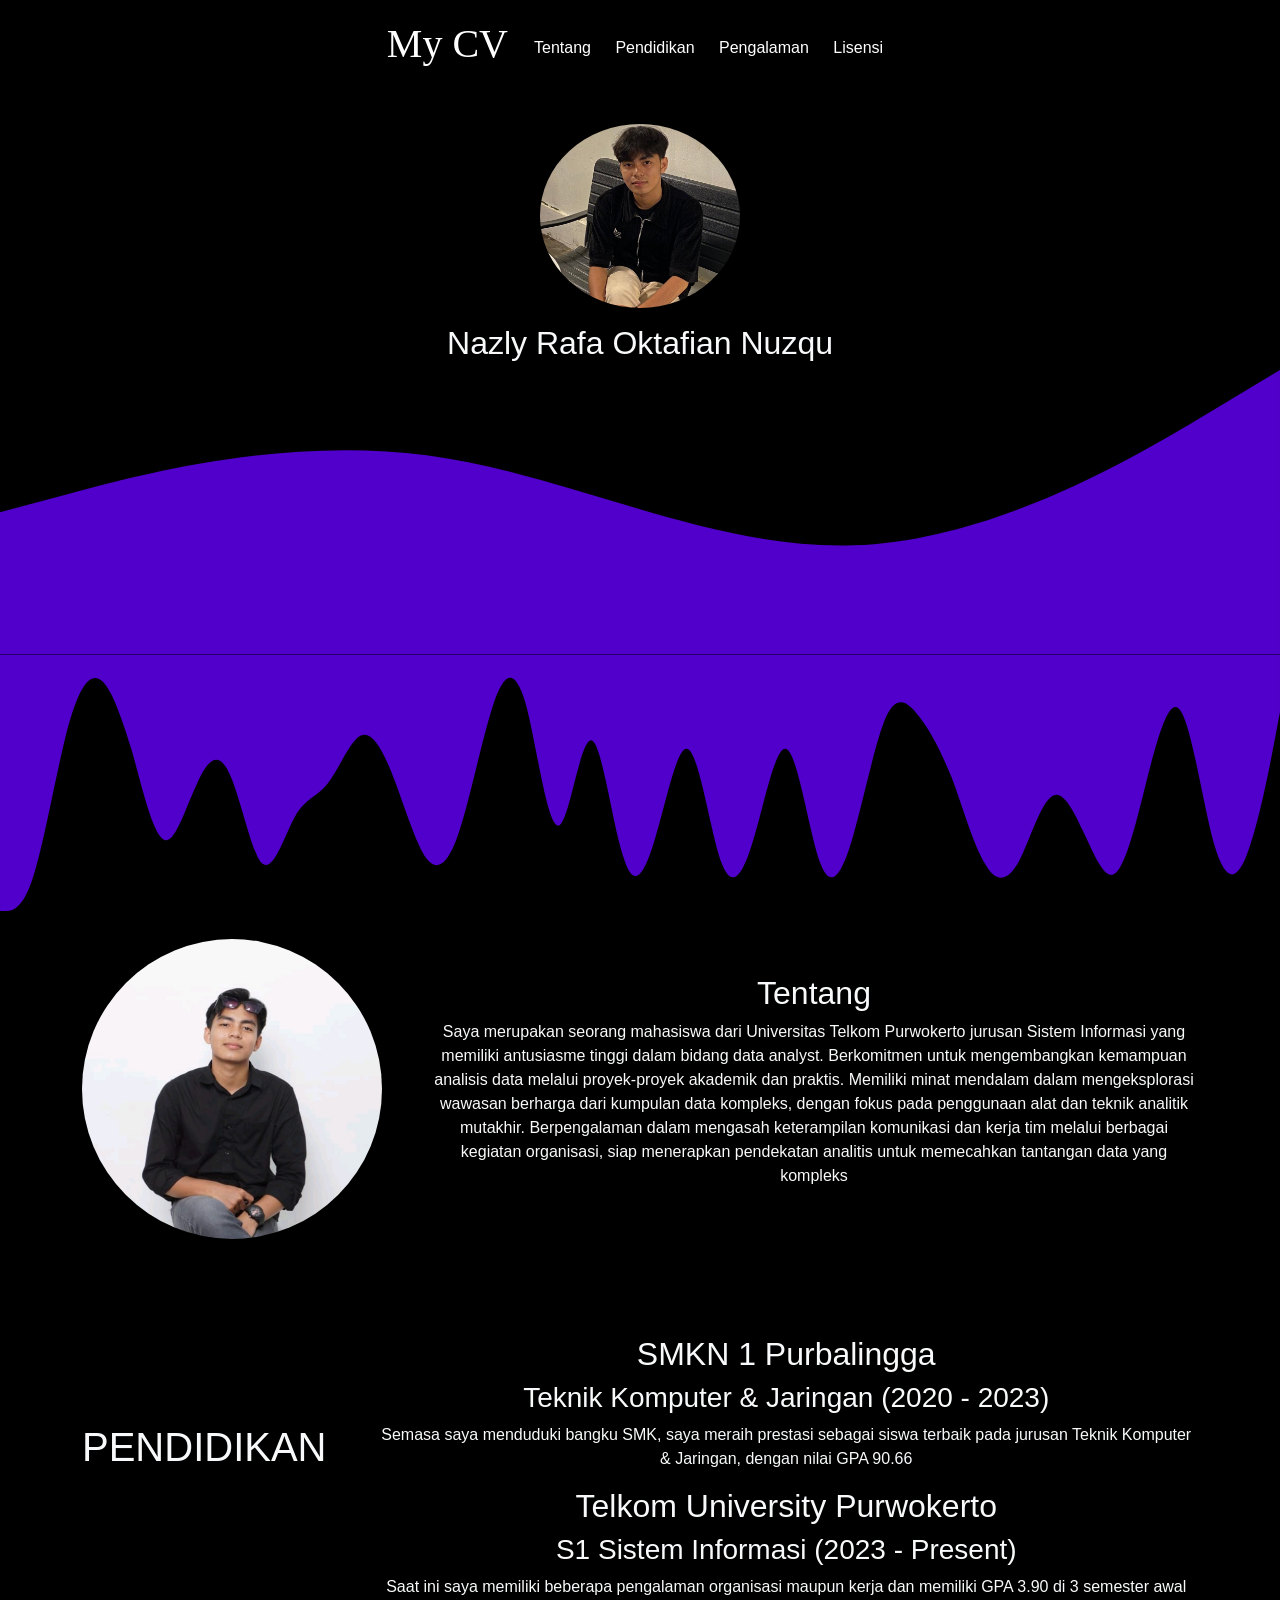
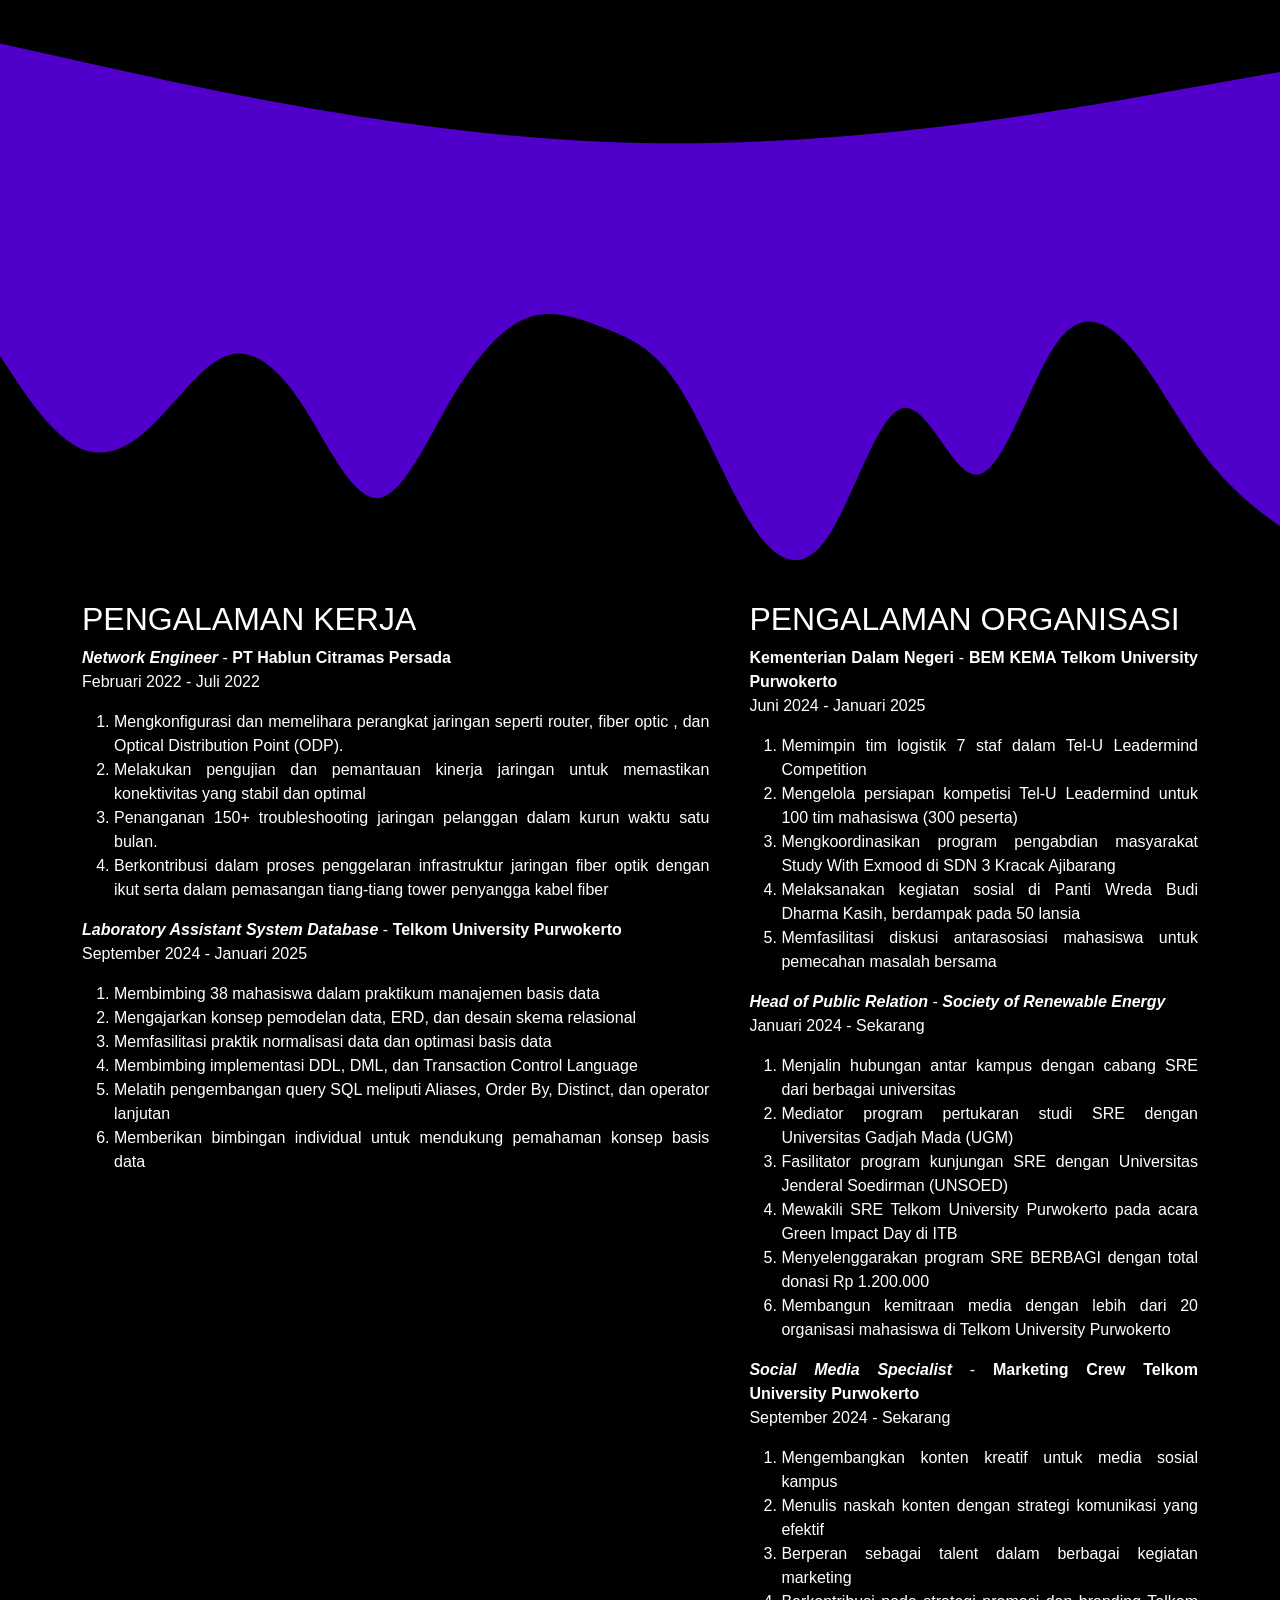
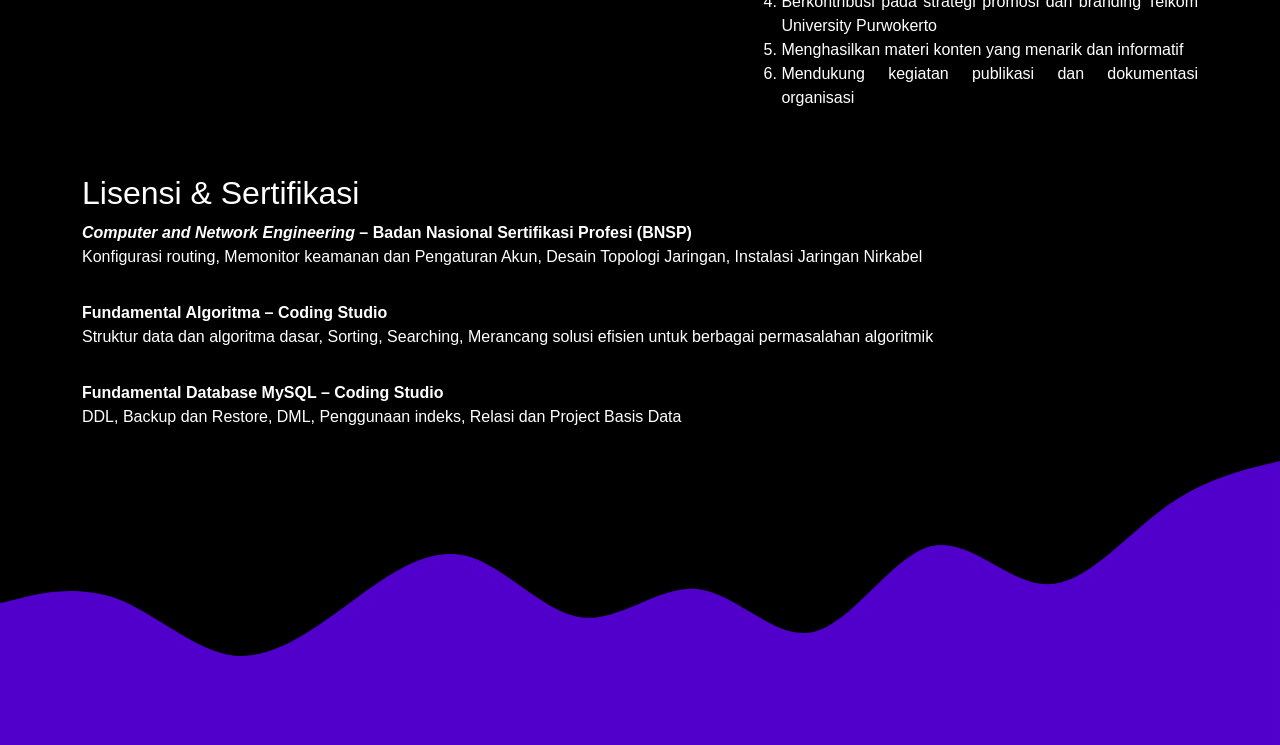
<file: Raffa Pengembangan Website/index.html>
<html>
    <!DOCTYPE html>
    <html lang="en">
    <head>
        <meta charset="UTF-8">
        <meta name="viewport" content="width=device-width, initial-scale=1.0">
        <link rel="stylesheet" href="styles.css">
        <title>My CV</title>
        <link href="https://cdn.jsdelivr.net/npm/bootstrap@5.3.3/dist/css/bootstrap.min.css" rel="stylesheet" integrity="sha384-QWTKZyjpPEjISv5WaRU9OFeRpok6YctnYmDr5pNlyT2bRjXh0JMhjY6hW+ALEwIH" crossorigin="anonymous">
    </head>
    <body>
        <header id="headerr">
            <h1>My CV</h1>
            <nav>
                <a href="#tentang">Tentang</a>
                <a href="#pendidikan">Pendidikan </a>
                <a href="#pengalaman">Pengalaman </a>
                <a href="#lisensi">Lisensi</a>
            </nav>
        </header>
        
        <section id="home">
            <div class="container mt-5" >
                <div class="profile">
                <img class="rounded-circle profileImage" src="assett/FP.jpg" alt="">
                <h2 class="text-light">Nazly Rafa Oktafian Nuzqu</h2>
            </div>
            </div>
        </section>
        
        <svg xmlns="http://www.w3.org/2000/svg" viewBox="0 0 1440 320"><path fill="#5000ca" fill-opacity="1" d="M0,160L80,138.7C160,117,320,75,480,96C640,117,800,203,960,197.3C1120,192,1280,96,1360,48L1440,0L1440,320L1360,320C1280,320,1120,320,960,320C800,320,640,320,480,320C320,320,160,320,80,320L0,320Z"></path></svg>
        
        <section id="tentang">
                <svg xmlns="http://www.w3.org/2000/svg" viewBox="0 0 1440 320"><path fill="#5000ca" fill-opacity="1" d="M0,288L6.2,288C12.3,288,25,288,37,250.7C49.2,213,62,139,74,90.7C86.2,43,98,21,111,26.7C123.1,32,135,64,148,106.7C160,149,172,203,185,208C196.9,213,209,171,222,144C233.8,117,246,107,258,133.3C270.8,160,283,224,295,234.7C307.7,245,320,203,332,181.3C344.6,160,357,160,369,144C381.5,128,394,96,406,90.7C418.5,85,431,107,443,138.7C455.4,171,468,213,480,229.3C492.3,245,505,235,517,197.3C529.2,160,542,96,554,58.7C566.2,21,578,11,591,53.3C603.1,96,615,192,628,192C640,192,652,96,665,96C676.9,96,689,192,702,229.3C713.8,267,726,245,738,202.7C750.8,160,763,96,775,106.7C787.7,117,800,203,812,234.7C824.6,267,837,245,849,202.7C861.5,160,874,96,886,106.7C898.5,117,911,203,923,234.7C935.4,267,948,245,960,202.7C972.3,160,985,96,997,69.3C1009.2,43,1022,53,1034,69.3C1046.2,85,1058,107,1071,138.7C1083.1,171,1095,213,1108,234.7C1120,256,1132,256,1145,234.7C1156.9,213,1169,171,1182,160C1193.8,149,1206,171,1218,197.3C1230.8,224,1243,256,1255,245.3C1267.7,235,1280,181,1292,133.3C1304.6,85,1317,43,1329,64C1341.5,85,1354,171,1366,213.3C1378.5,256,1391,256,1403,224C1415.4,192,1428,128,1434,96L1440,64L1440,0L1433.8,0C1427.7,0,1415,0,1403,0C1390.8,0,1378,0,1366,0C1353.8,0,1342,0,1329,0C1316.9,0,1305,0,1292,0C1280,0,1268,0,1255,0C1243.1,0,1231,0,1218,0C1206.2,0,1194,0,1182,0C1169.2,0,1157,0,1145,0C1132.3,0,1120,0,1108,0C1095.4,0,1083,0,1071,0C1058.5,0,1046,0,1034,0C1021.5,0,1009,0,997,0C984.6,0,972,0,960,0C947.7,0,935,0,923,0C910.8,0,898,0,886,0C873.8,0,862,0,849,0C836.9,0,825,0,812,0C800,0,788,0,775,0C763.1,0,751,0,738,0C726.2,0,714,0,702,0C689.2,0,677,0,665,0C652.3,0,640,0,628,0C615.4,0,603,0,591,0C578.5,0,566,0,554,0C541.5,0,529,0,517,0C504.6,0,492,0,480,0C467.7,0,455,0,443,0C430.8,0,418,0,406,0C393.8,0,382,0,369,0C356.9,0,345,0,332,0C320,0,308,0,295,0C283.1,0,271,0,258,0C246.2,0,234,0,222,0C209.2,0,197,0,185,0C172.3,0,160,0,148,0C135.4,0,123,0,111,0C98.5,0,86,0,74,0C61.5,0,49,0,37,0C24.6,0,12,0,6,0L0,0Z"></path></svg>            <div class="container">
                <div class="tentangku d-flex justify-content-center align-items-center text-center grid gap-5">
                    <img class="rounded-circle tentaa" src="assett/image.png" alt="">
                    <div class="deskripsi d-flex flex-column">
                    <h2 class="text-light">Tentang</h2>
                    <p class="text-light">Saya merupakan seorang mahasiswa dari Universitas Telkom Purwokerto jurusan Sistem Informasi yang memiliki 
                        antusiasme tinggi dalam bidang data analyst. Berkomitmen untuk mengembangkan kemampuan analisis data 
                        melalui proyek-proyek akademik dan praktis. Memiliki minat mendalam dalam mengeksplorasi wawasan 
                        berharga dari kumpulan data kompleks, dengan fokus pada penggunaan alat dan teknik analitik mutakhir. 
                        Berpengalaman dalam mengasah keterampilan komunikasi dan kerja tim melalui berbagai kegiatan organisasi, 
                        siap menerapkan pendekatan analitis untuk memecahkan tantangan data yang kompleks</p>
                    </div>
                </div>
            </div>
        </section>

        <section id="pendidikan">
            <div class="container mt-5">
                <div class="pendidikann d-flex  align-items-center text-center grid gap-5">
                    <h1 class="text-light">PENDIDIKAN</h1>
                    <div class="sekolah d-flex flex-column justify-content-center align-items-center text-center mt-5">
                        <div class="row text-light">
                            <h2>SMKN 1 Purbalingga</h2>
                            <h3>Teknik Komputer & Jaringan (2020 - 2023)</h3>
                            <p>Semasa saya menduduki bangku SMK, saya meraih prestasi sebagai siswa terbaik pada jurusan Teknik Komputer & Jaringan, dengan nilai GPA 90.66</p>
                        </div>
                        <div class="row text-light">
                            <h2>Telkom University Purwokerto</h2>
                            <h3>S1 Sistem Informasi (2023 - Present)</h3>
                            <p>Saat ini saya memiliki beberapa pengalaman organisasi maupun kerja dan memiliki GPA 3.90 di 3 semester awal</p>
                        </div>
                     </div>
                </div>
            </div>
            <svg xmlns="http://www.w3.org/2000/svg" viewBox="0 0 1440 320"><path fill="#5000ca" fill-opacity="1" d="M0,32L120,58.7C240,85,480,139,720,144C960,149,1200,107,1320,85.3L1440,64L1440,320L1320,320C1200,320,960,320,720,320C480,320,240,320,120,320L0,320Z"></path></svg>        </section>

        <section id="pengalaman">
            <svg xmlns="http://www.w3.org/2000/svg" viewBox="0 0 1440 320"><path fill="#5000ca" fill-opacity="1" d="M0,64L14.1,85.3C28.2,107,56,149,85,165.3C112.9,181,141,171,169,144C197.6,117,226,75,254,64C282.4,53,311,75,339,117.3C367.1,160,395,224,424,224C451.8,224,480,160,508,112C536.5,64,565,32,593,21.3C621.2,11,649,21,678,32C705.9,43,734,53,762,96C790.6,139,819,213,847,256C875.3,299,904,309,932,266.7C960,224,988,128,1016,122.7C1044.7,117,1073,203,1101,197.3C1129.4,192,1158,96,1186,53.3C1214.1,11,1242,21,1271,53.3C1298.8,85,1327,139,1355,176C1383.5,213,1412,235,1426,245.3L1440,256L1440,0L1425.9,0C1411.8,0,1384,0,1355,0C1327.1,0,1299,0,1271,0C1242.4,0,1214,0,1186,0C1157.6,0,1129,0,1101,0C1072.9,0,1045,0,1016,0C988.2,0,960,0,932,0C903.5,0,875,0,847,0C818.8,0,791,0,762,0C734.1,0,706,0,678,0C649.4,0,621,0,593,0C564.7,0,536,0,508,0C480,0,452,0,424,0C395.3,0,367,0,339,0C310.6,0,282,0,254,0C225.9,0,198,0,169,0C141.2,0,113,0,85,0C56.5,0,28,0,14,0L0,0Z"></path></svg>
            <div class="container mt-3 pengalamanku">
            <div class="pengalamanKerja">
                <h2>PENGALAMAN KERJA</h2>
                <div class="row">
                    <ul>
                        <i><b>Network Engineer</b></i> - <b>PT Hablun Citramas Persada</b>
                        <p>Februari 2022 - Juli 2022</p> 
                        <ol>
                            <li> Mengkonfigurasi dan memelihara perangkat jaringan seperti router, fiber optic , dan Optical Distribution 
                                Point (ODP).</li>
                            <li>Melakukan pengujian dan pemantauan kinerja jaringan untuk memastikan konektivitas yang stabil dan 
                                optimal</li>
                            <li>Penanganan 150+ troubleshooting jaringan pelanggan dalam kurun waktu satu bulan.</li>
                            <li> Berkontribusi dalam proses penggelaran infrastruktur jaringan fiber optik dengan ikut serta dalam 
                                pemasangan tiang-tiang tower penyangga kabel fiber</li>
                        </ol>
                    </ul>
                </div>
                <div class="row">
                    <ul>
                        <i><b>Laboratory Assistant System Database</b></i> - <b>Telkom University Purwokerto</b>
                        <p>September 2024 - Januari 2025</p>
                        <ol>
                            <li>Membimbing 38 mahasiswa dalam praktikum manajemen basis data</li>
                            <li>Mengajarkan konsep pemodelan data, ERD, dan desain skema relasional</li>
                            <li>Memfasilitasi praktik normalisasi data dan optimasi basis data</li>
                            <li>Membimbing implementasi DDL, DML, dan Transaction Control Language</li>
                            <li>Melatih pengembangan query SQL meliputi Aliases, Order By, Distinct, dan operator lanjutan</li>
                            <li>Memberikan bimbingan individual untuk mendukung pemahaman konsep basis data</li>
                        </ol>
                    </ul>
                </div>
            </div>
            <div class="pengalamanOrganisasi">
                <h2>PENGALAMAN ORGANISASI</h2>
                <div class="row">
                    <ul>
                        <b>Kementerian Dalam Negeri</b> - <b>BEM KEMA Telkom University Purwokerto</b>
                        <p>Juni 2024 - Januari 2025</p>
                    
                        <ol>
                            <li>Memimpin tim logistik 7 staf dalam Tel-U Leadermind Competition</li>
                            <li>Mengelola persiapan kompetisi Tel-U Leadermind untuk 100 tim mahasiswa (300 peserta)</li>
                            <li>Mengkoordinasikan program pengabdian masyarakat Study With Exmood di SDN 3 Kracak Ajibarang</li>
                            <li>Melaksanakan kegiatan sosial di Panti Wreda Budi Dharma Kasih, berdampak pada 50 lansia</li>
                            <li>Memfasilitasi diskusi antarasosiasi mahasiswa untuk pemecahan masalah bersama</li>
                        </ol>
                    </ul>
                </div>
                <div class="row">
                    <ul>
                        <i><b>Head of Public Relation</b></i> - <b><i>Society of Renewable Energy</i></b>
                        <p>Januari 2024 - Sekarang</p> 
                        <ol>
                            <li>Menjalin hubungan antar kampus dengan cabang SRE dari berbagai universitas</li>
                            <li>Mediator program pertukaran studi SRE dengan Universitas Gadjah Mada (UGM)</li>
                            <li>Fasilitator program kunjungan SRE dengan Universitas Jenderal Soedirman (UNSOED)</li>
                            <li>Mewakili SRE Telkom University Purwokerto pada acara Green Impact Day di ITB</li>
                            <li>Menyelenggarakan program SRE BERBAGI dengan total donasi Rp 1.200.000</li>
                            <li>Membangun kemitraan media dengan lebih dari 20 organisasi mahasiswa di Telkom University Purwokerto</li>
                        </ol>
                    </ul>
                </div>
                <div class="row">
                    <ul>
                        <i><b>Social Media Specialist</b></i> - <b>Marketing Crew Telkom University Purwokerto</b>
                        <p>September 2024 - Sekarang</p>
                        <ol>
                            <li>Mengembangkan konten kreatif untuk media sosial kampus</li>
                            <li>Menulis naskah konten dengan strategi komunikasi yang efektif</li>
                            <li>Berperan sebagai talent dalam berbagai kegiatan marketing</li>
                            <li>Berkontribusi pada strategi promosi dan branding Telkom University Purwokerto</li>
                            <li>Menghasilkan materi konten yang menarik dan informatif</li>
                            <li>Mendukung kegiatan publikasi dan dokumentasi organisasi</li>
                        </ol>
                    </ul>
                </div>
            </div>
        </div>
        </section>
        <section id="lisensi">

            <div class="container mt-5">
                <h2>Lisensi & Sertifikasi</h2>
                <div class="row">
                    <ul>
                        <b><i>Computer and Network Engineering </i> – Badan Nasional Sertifikasi Profesi (BNSP)</b> 
                        <p>Konfigurasi routing, Memonitor keamanan dan Pengaturan Akun, Desain Topologi Jaringan, Instalasi Jaringan Nirkabel</p>
                    </ul>
                    <ul>
                        <b>Fundamental Algoritma – Coding Studio</b>
                        <p>Struktur data dan algoritma dasar, Sorting, Searching, Merancang solusi efisien untuk berbagai permasalahan algoritmik</p>
                    </ul>
                    <ul>
                        <b>Fundamental Database MySQL – Coding Studio</b>
                        <p>DDL, Backup dan Restore, DML, Penggunaan indeks, Relasi dan Project Basis Data</p>
                    </ul>
                </div>
            </div>
        </section>
        <svg xmlns="http://www.w3.org/2000/svg" viewBox="0 0 1440 320"><path fill="#5000ca" fill-opacity="1" d="M0,160L21.8,154.7C43.6,149,87,139,131,154.7C174.5,171,218,213,262,218.7C305.5,224,349,192,393,160C436.4,128,480,96,524,106.7C567.3,117,611,171,655,176C698.2,181,742,139,785,144C829.1,149,873,203,916,192C960,181,1004,107,1047,96C1090.9,85,1135,139,1178,138.7C1221.8,139,1265,85,1309,53.3C1352.7,21,1396,11,1418,5.3L1440,0L1440,320L1418.2,320C1396.4,320,1353,320,1309,320C1265.5,320,1222,320,1178,320C1134.5,320,1091,320,1047,320C1003.6,320,960,320,916,320C872.7,320,829,320,785,320C741.8,320,698,320,655,320C610.9,320,567,320,524,320C480,320,436,320,393,320C349.1,320,305,320,262,320C218.2,320,175,320,131,320C87.3,320,44,320,22,320L0,320Z"></path></svg>
    </body>
    </html>
    <style></style>
</html>
</file>
<file: Raffa Pengembangan Website/styles.css>
* {
    font-family: 'Segoe UI', Tahoma, Geneva, Verdana, sans-serif;
}

body {
    background-color:black !important;
}

#headerr{
    margin-bottom: 16px;
    display: flex;
    justify-content: center;
    align-items: center;
    gap: 16px;
    background-color:black;
    padding-top: 20px;
}

#headerr h1{
    font-family: 'montserat';
    color: white;
}

nav > a {
    text-decoration: none;
    color: white;
    padding: 10px;
}

nav > a:hover{
    color:#8a2be2;
}

.profile{
    display: flex;
    align-items: center;
    justify-content: center;
    flex-direction: column;
    gap: 16px;
}


.profileImage{
    width: 200px;
}

.tentaa{
    width:300px;
}

#pengalaman{
    color: white;
}

.pengalamanku{
    display: flex;
    justify-content: space-between;
    text-align: justify;
    gap: 40px;
}

#lisensi{
    color: white;
}
</file>
